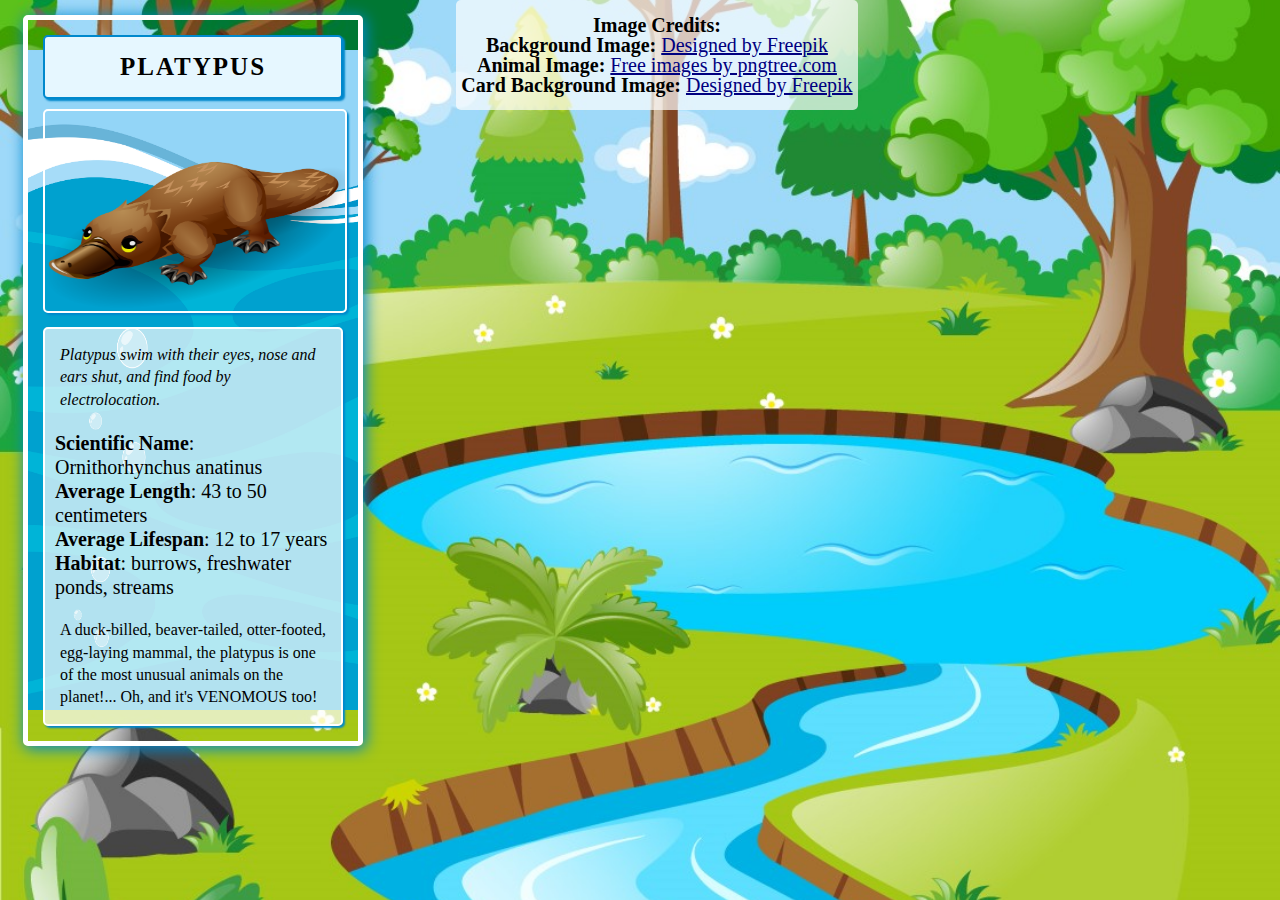
<file: index.html>
<!DOCTYPE html>
<html>
	<head>
		<meta charset="utf-8">
		<title>Animal Trading Cards</title>
		<link rel="stylesheet" type="text/css" href="styles.css">
		<!-- fonts -->
		<link rel="stylesheet" media="screen" href="https://fontlibrary.org/face/ranchers" type="text/css"/>
		<link rel="stylesheet" media="screen" href="https://fontlibrary.org/face/manic-monday" type="text/css"/>
		<link rel="stylesheet" media="screen" href="https://fontlibrary.org/face/shwumatik" type="text/css"/>

	</head>
	<body>
		<div class="card">
			<!-- your favorite animal's name goes here -->
			<h3 id="card-title">PLATYPUS</h3>

			<!-- your favorite animal's image goes here -->
			<img src="images/cute-platypus.png" alt="an image of a cute platypus">

			<!-- your favorite animal's interesting fact goes here -->
			
			<section id="main-content">
				<p id="interesting-fact">Platypus swim with their eyes, nose and ears shut, and find food by electrolocation. </p>

			<!-- your favorite animal's list items go here -->
				<ul>
					<li><span class="bold">Scientific Name</span>: Ornithorhynchus anatinus</li>
					<li><span class="bold">Average Length</span>: 43 to 50 centimeters</li>
					<li><span class="bold">Average Lifespan</span>: 12 to 17 years</li>
					<li><span class="bold">Habitat</span>: burrows, freshwater ponds, streams</li>
				</ul>

			<!-- your favorite animal's description goes here -->

				<p id="description">A duck-billed, beaver-tailed, otter-footed, egg-laying mammal, the platypus is one of the most unusual animals on the planet!... Oh, and it's VENOMOUS too!
				</p>
			</section> 
		</div>
		<aside id="credits">
			<p class="bold">Image Credits:</p>
			<p><span class="bold">Background Image: </span><a href="https://www.freepik.com/free-vector/nature-background-design_1021836.htm" target="_blank">Designed by Freepik</a></p>
			<p><span class="bold">Animal Image:</span> <a href="https://pngtree.com" target="_blank">Free images by pngtree.com</a></p>
			<p><span class="bold">Card Background Image: </span><a href='https://www.freepik.com/free-vector/background-scene-with-blue-waves_1316288.htm' target="_blank">Designed by Freepik</a></p>
		</aside>
	</body>
</html>
</file>
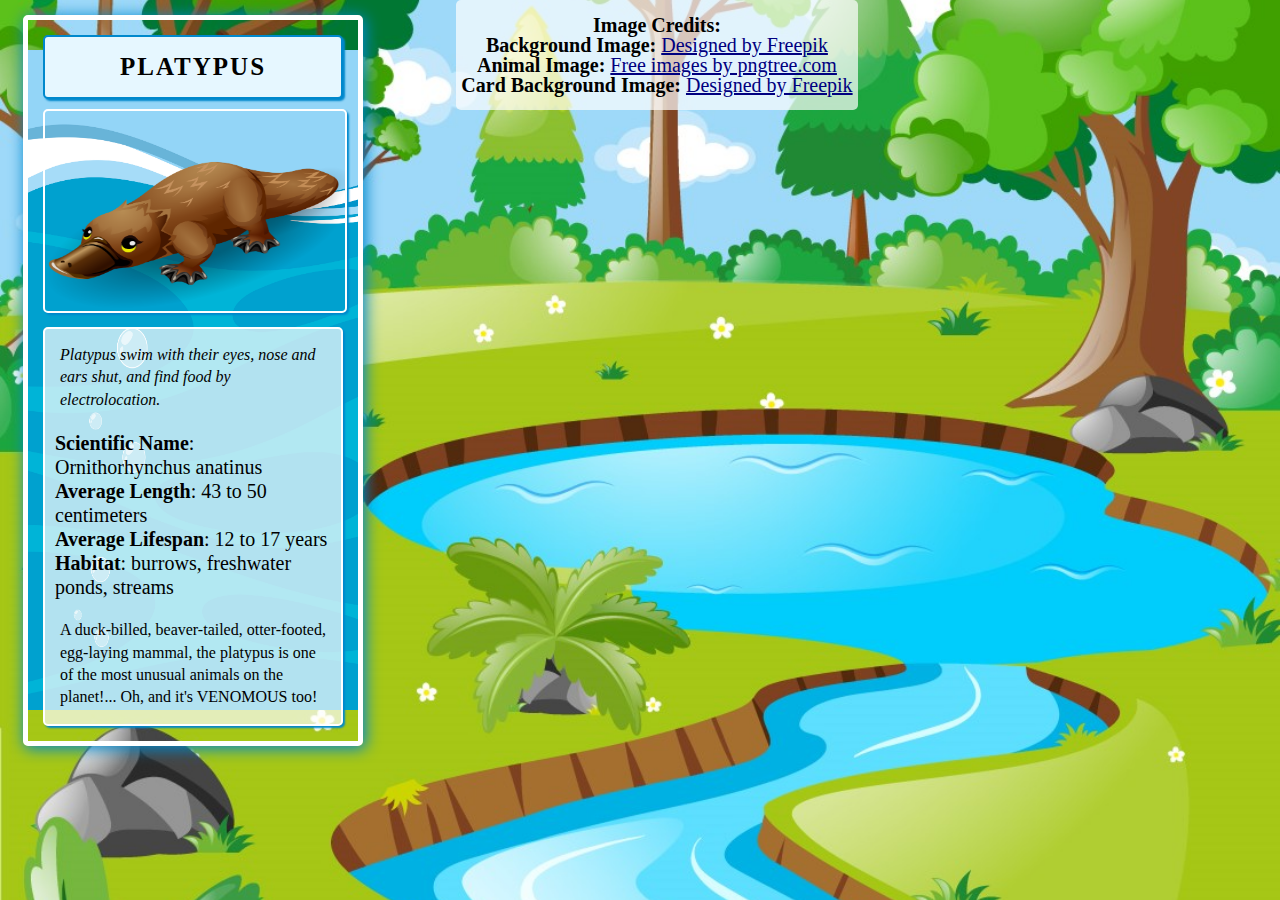
<file: card.html>
<!DOCTYPE html>
<html>
	<head>
		<meta charset="utf-8">
		<title>Animal Trading Cards</title>
		<link rel="stylesheet" type="text/css" href="styles.css">
		<!-- fonts -->
		<link rel="stylesheet" media="screen" href="https://fontlibrary.org/face/ranchers" type="text/css"/>
		<link rel="stylesheet" media="screen" href="https://fontlibrary.org/face/manic-monday" type="text/css"/>
		<link rel="stylesheet" media="screen" href="https://fontlibrary.org/face/shwumatik" type="text/css"/>

	</head>
	<body>
		<div class="card">
			<!-- your favorite animal's name goes here -->
			<h3 id="card-title">PLATYPUS</h3>

			<!-- your favorite animal's image goes here -->
			<img src="cute-platypus.png" alt="an image of a cute platypus">

			<!-- your favorite animal's interesting fact goes here -->
			
			<section id="main-content">
				<p id="interesting-fact">Platypus swim with their eyes, nose and ears shut, and find food by electrolocation. </p>

			<!-- your favorite animal's list items go here -->
				<ul>
					<li><span class="bold">Scientific Name</span>: Ornithorhynchus anatinus</li>
					<li><span class="bold">Average Length</span>: 43 to 50 centimeters</li>
					<li><span class="bold">Average Lifespan</span>: 12 to 17 years</li>
					<li><span class="bold">Habitat</span>: burrows, freshwater ponds, streams</li>
				</ul>

			<!-- your favorite animal's description goes here -->

				<p id="description">A duck-billed, beaver-tailed, otter-footed, egg-laying mammal, the platypus is one of the most unusual animals on the planet!... Oh, and it's VENOMOUS too!
				</p>
			</section> 
		</div>
		<aside id="credits">
			<p class="bold">Image Credits:</p>
			<p><span class="bold">Background Image: </span><a href="https://www.freepik.com/free-vector/nature-background-design_1021836.htm" target="_blank">Designed by Freepik</a></p>
			<p><span class="bold">Animal Image:</span> <a href="https://pngtree.com" target="_blank">Free images by pngtree.com</a></p>
			<p><span class="bold">Card Background Image: </span><a href='https://www.freepik.com/free-vector/background-scene-with-blue-waves_1316288.htm' target="_blank">Designed by Freepik</a></p>
		</aside>
	</body>
</html>
</file>
<file: styles.css>
/* add your CSS here */
/* add your CSS here */
body{
	background: url("images/bg-img.jpg") no-repeat center;
	background-size: cover;
}
.card{
	width:300px;
	padding:15px;
	margin:15px;
	font-family: 'RanchersRegular'; 
	background: url("images/bg-water.jpg") no-repeat left;
	background-size: 500px 660px;
	border: 5px solid white;
	border-radius: 5px;
	box-shadow: 2px 2px 15px 1px #0088cc;
}

#card-title{
	font-size:25px;
	border: 2px solid #0088cc;
	background:  #e6f7ff;
	box-shadow: 2px 2px 2px #0088cc;
  	padding: 5px;
	border-radius: 5px;
	text-align: center;
	margin: 0 auto;
	line-height: 2;
	letter-spacing: 2px;
}
img{
	width: 300px;
	height: 200px;
	margin: 10px auto;
	border-radius: 5px;
	border: 2px solid white;
	box-shadow: 2px 2px 2px #0088cc;

}

#main-content{
	padding:10px;
  	line-height:1.4;
  	border: 2px solid white;
  	background: #fefefeb3;
	border-radius: 5px;
	box-shadow: 2px 2px 2px #0088cc;

}
#interesting-fact{
	font-style:italic;
	font-size: 16px;
	margin: 5px;
}
ul{
	list-style: none;
	padding-left: 0;
	/* font-family:Arial,Helvetica Neue,Helvetica,sans-serif;  */
	font-family: 'ManicMondayRegular'; 
	font-size: 20px;
	line-height: 1.2;
}

#description{
	margin: 5px;
}
#credits{
	font-family: 'ShwumatikRegular'; 
	font-size: 20px;
	text-align: center;
	border-radius: 5px;
	background: #fefefeb3;
	line-height: 0;	
	padding: 5px; 
	margin: 0 33% 5px 33%; 
	position: absolute;
	top: 0;	
	right: 0;
}
#credits a{
	color: navy;
}
.bold{
	font-weight: bold;
}
</file>
